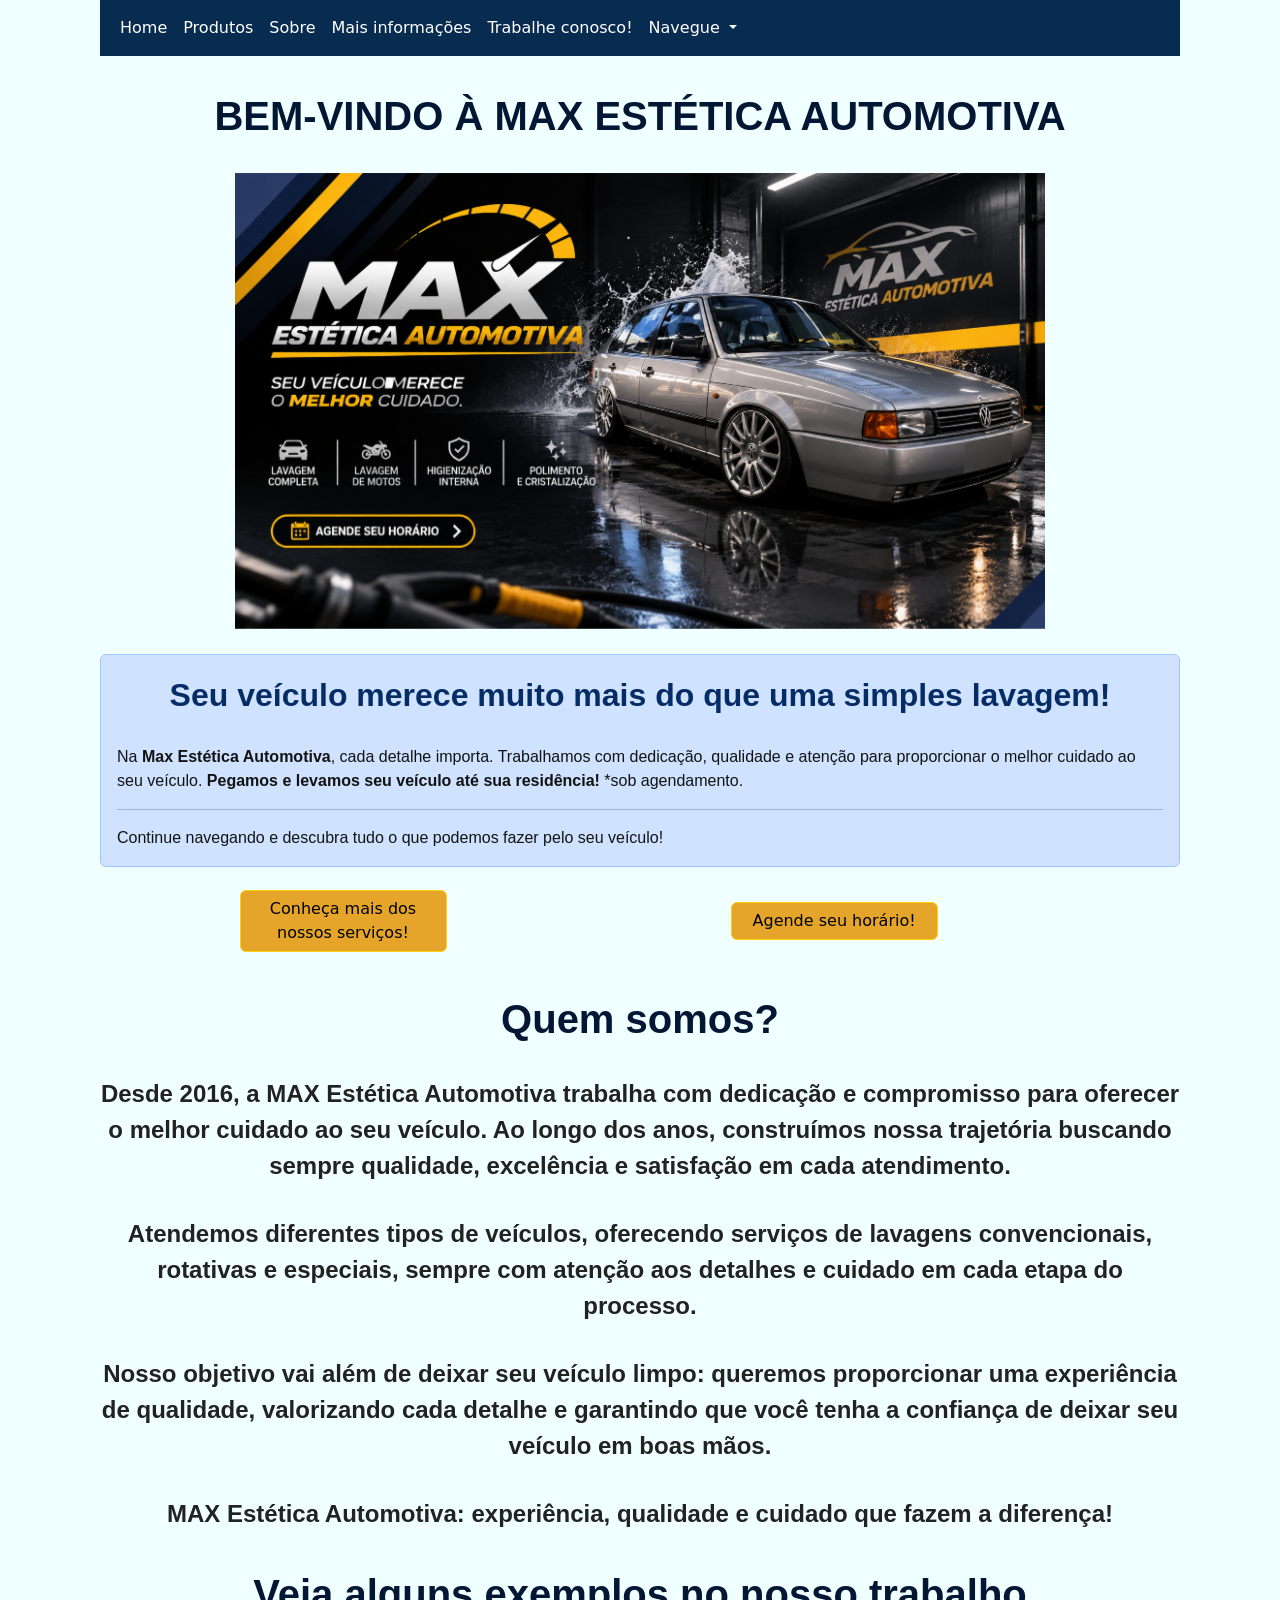
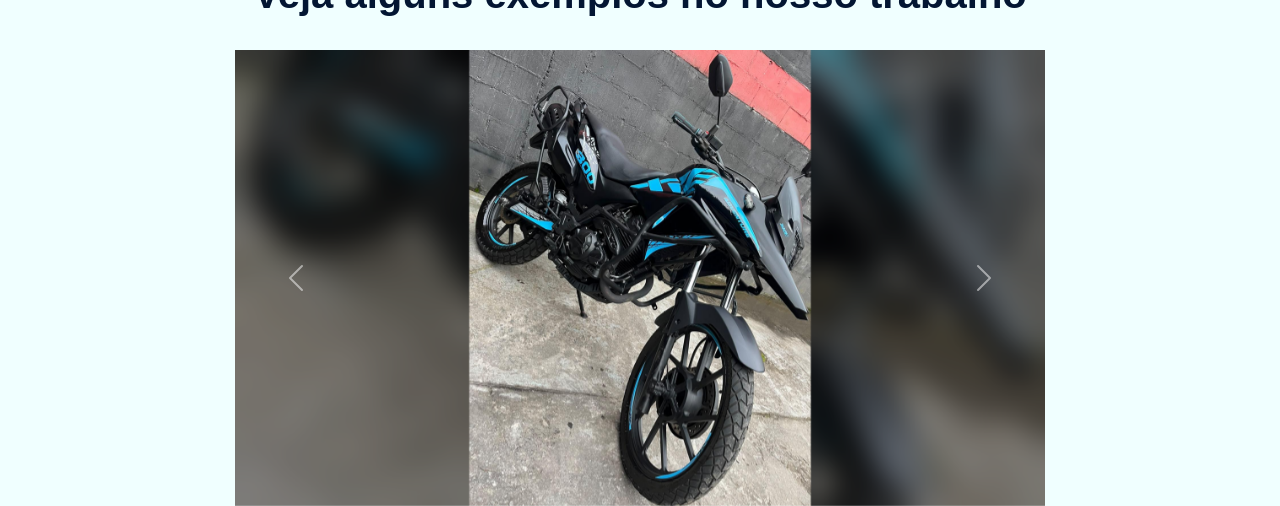
<file: index.html>
<!DOCTYPE html>
<html lang="pt-br">
<head>
    <meta charset="UTF-8">
    <meta name="viewport" content="width=device-width, initial-scale=1.0">
    <link rel="stylesheet" type="text/css" href="bootstrap-5.3.8-dist/css/bootstrap.css">
  <style>
.navbar-max {
    background-color: #082B50;
}
.btn {
  text-align: center;
  width: 45%;
  justify-content: center;
}

    </style>
    <title>Home | MAX Estética Automotiva</title>
</head>
<body>
  <nav class="navbar navbar-expand-lg navbar-max">
    <div class="container-fluid">
        <button class="navbar-toggler" type="button" data-bs-toggle="collapse" data-bs-target="#navbarSupportedContent" aria-controls="navbarSupportedContent" aria-expanded="false" aria-label="Toggle navigation">
        <span class="navbar-toggler-icon"></span>
        </button>
        <div class="collapse navbar-collapse" id="navbarSupportedContent">
        <ul class="navbar-nav me-auto mb-2 mb-lg-0">
            <li class="nav-item">
            <a class="nav-link active" aria-current="page" href="index.html">Home</a>
            </li>
            <li class="nav-item">
            <a class="nav-link" href="página 2.html">Produtos</a>
            </li>
            <li class="nav-item">
            <a class="nav-link" href="página 3.html">Sobre</a>
            </li>
            <li class="nav-item">
            <a class="nav-link" href="página 4.html">Mais informações</a>
            </li>
            <li class="nav-item">
            <a class="nav-link" href="página 5.html">Trabalhe conosco!</a>
            </li>
            <li class="nav-item dropdown">
            <a class="nav-link dropdown-toggle" href="#" role="button" data-bs-toggle="dropdown" aria-expanded="false">
                Navegue
            </a>
            <ul class="dropdown-menu">
                <li><a class="dropdown-item" href="index.html">Home</a></li>
                <li><a class="dropdown-item" href="página 2.html">Produtos</a></li>
                <li><a class="dropdown-item" href="página 3.html">Sobre</a></li>
                <li><a class="dropdown-item" href="página 4.html">Mais informações</a></li>
                <li><a class="dropdown-item" href="página 5.html">Trabalhe conosco</a></li>
            </ul>
            </li>
            <!--li class="nav-item">
            <a class="nav-link disabled" aria-disabled="true">Disabled</a>
            </li-->
        </ul>
        </div>
    </div>
    </nav>
    
<h1>BEM-VINDO À MAX ESTÉTICA AUTOMOTIVA</h1>

     <div class="carrousel"></div>
<div id="carouselExampleRide" class="carousel slide" data-bs-ride="true">
  <div class="carousel-inner">
    <div class="carousel-item active">
      <img src="Imagens/Imagem banner.png" class="d-block w-100" alt="...">
    </div>
  </div>
</div>
<div class="alert alert-primary" role="alert">
  <h2 class="alert-heading">Seu veículo merece muito mais do que uma simples lavagem!</h2>
  <p>Na <b>Max Estética Automotiva</b>, cada detalhe importa. Trabalhamos com dedicação, qualidade e atenção para proporcionar o melhor cuidado ao seu veículo.
  <B>Pegamos e levamos seu veículo até sua residência!</B> *sob agendamento.</p>
  <hr>
  <p class="mb-0">Continue navegando e descubra tudo o que podemos fazer pelo seu veículo!</p>
</div>
<button class="btn">
<a class="btn btn-primary" href="página 2.html" role="button" >Conheça mais dos nossos serviços!</a>
</button>
<button class="btn">
<a class="btn btn-primary" href="página 3.html" role="button" >Agende seu horário!</a>
</button>

<h1>Quem somos?</h1>
<h4>Desde 2016, a MAX Estética Automotiva trabalha com dedicação e compromisso para oferecer o melhor cuidado ao seu veículo. Ao longo dos anos, construímos nossa trajetória buscando sempre qualidade, excelência e satisfação em cada atendimento.</h4>
<h4>Atendemos diferentes tipos de veículos, oferecendo serviços de lavagens convencionais, rotativas e especiais, sempre com atenção aos detalhes e cuidado em cada etapa do processo.</h4>
<h4>Nosso objetivo vai além de deixar seu veículo limpo: queremos proporcionar uma experiência de qualidade, valorizando cada detalhe e garantindo que você tenha a confiança de deixar seu veículo em boas mãos.</h4>
<h4>MAX Estética Automotiva: experiência, qualidade e cuidado que fazem a diferença!</h4>

<h1> Veja alguns exemplos no nosso trabalho</h1>
<div id="carouselTrabalhos" class="carousel slide" data-bs-ride="carousel">

  <div class="carousel-inner">
    <div class="carousel-item active">
      <img src="Imagens/Imagem Moto.png" class="d-block w-100" alt="Moto">
    </div>
    <div class="carousel-item">
      <img src="Imagens/Imagem BMWAzul.png" class="d-block w-100" alt="BMW azul">
    </div>
    <div class="carousel-item">
      <img src="Imagens/Imagem FordBranco.png" class="d-block w-100" alt="Ford branco">
    </div>
  </div>
  <button class="carousel-control-prev" type="button" data-bs-target="#carouselTrabalhos" data-bs-slide="prev">
    <span class="carousel-control-prev-icon" aria-hidden="true"></span>
    <span class="visually-hidden">Anterior</span>
  </button>
  <button class="carousel-control-next" type="button" data-bs-target="#carouselTrabalhos" data-bs-slide="next">
    <span class="carousel-control-next-icon" aria-hidden="true"></span>
    <span class="visually-hidden">Próximo</span>
  </button>
</div>

    <script src="https://cdn.jsdelivr.net/npm/@popperjs/core@2.11.8/dist/umd/popper.min.js" integrity="sha384-I7E8VVD/ismYTF4hNIPjVp/Zjvgyol6VFvRkX/vR+Vc4jQkC+hVqc2pM8ODewa9r" crossorigin="anonymous"></script>
    <script src="https://cdn.jsdelivr.net/npm/bootstrap@5.3.8/dist/js/bootstrap.min.js" integrity="sha384-G/EV+4j2dNv+tEPo3++6LCgdCROaejBqfUeNjuKAiuXbjrxilcCdDz6ZAVfHWe1Y" crossorigin="anonymous"></script>
</body>
</html>
</file>
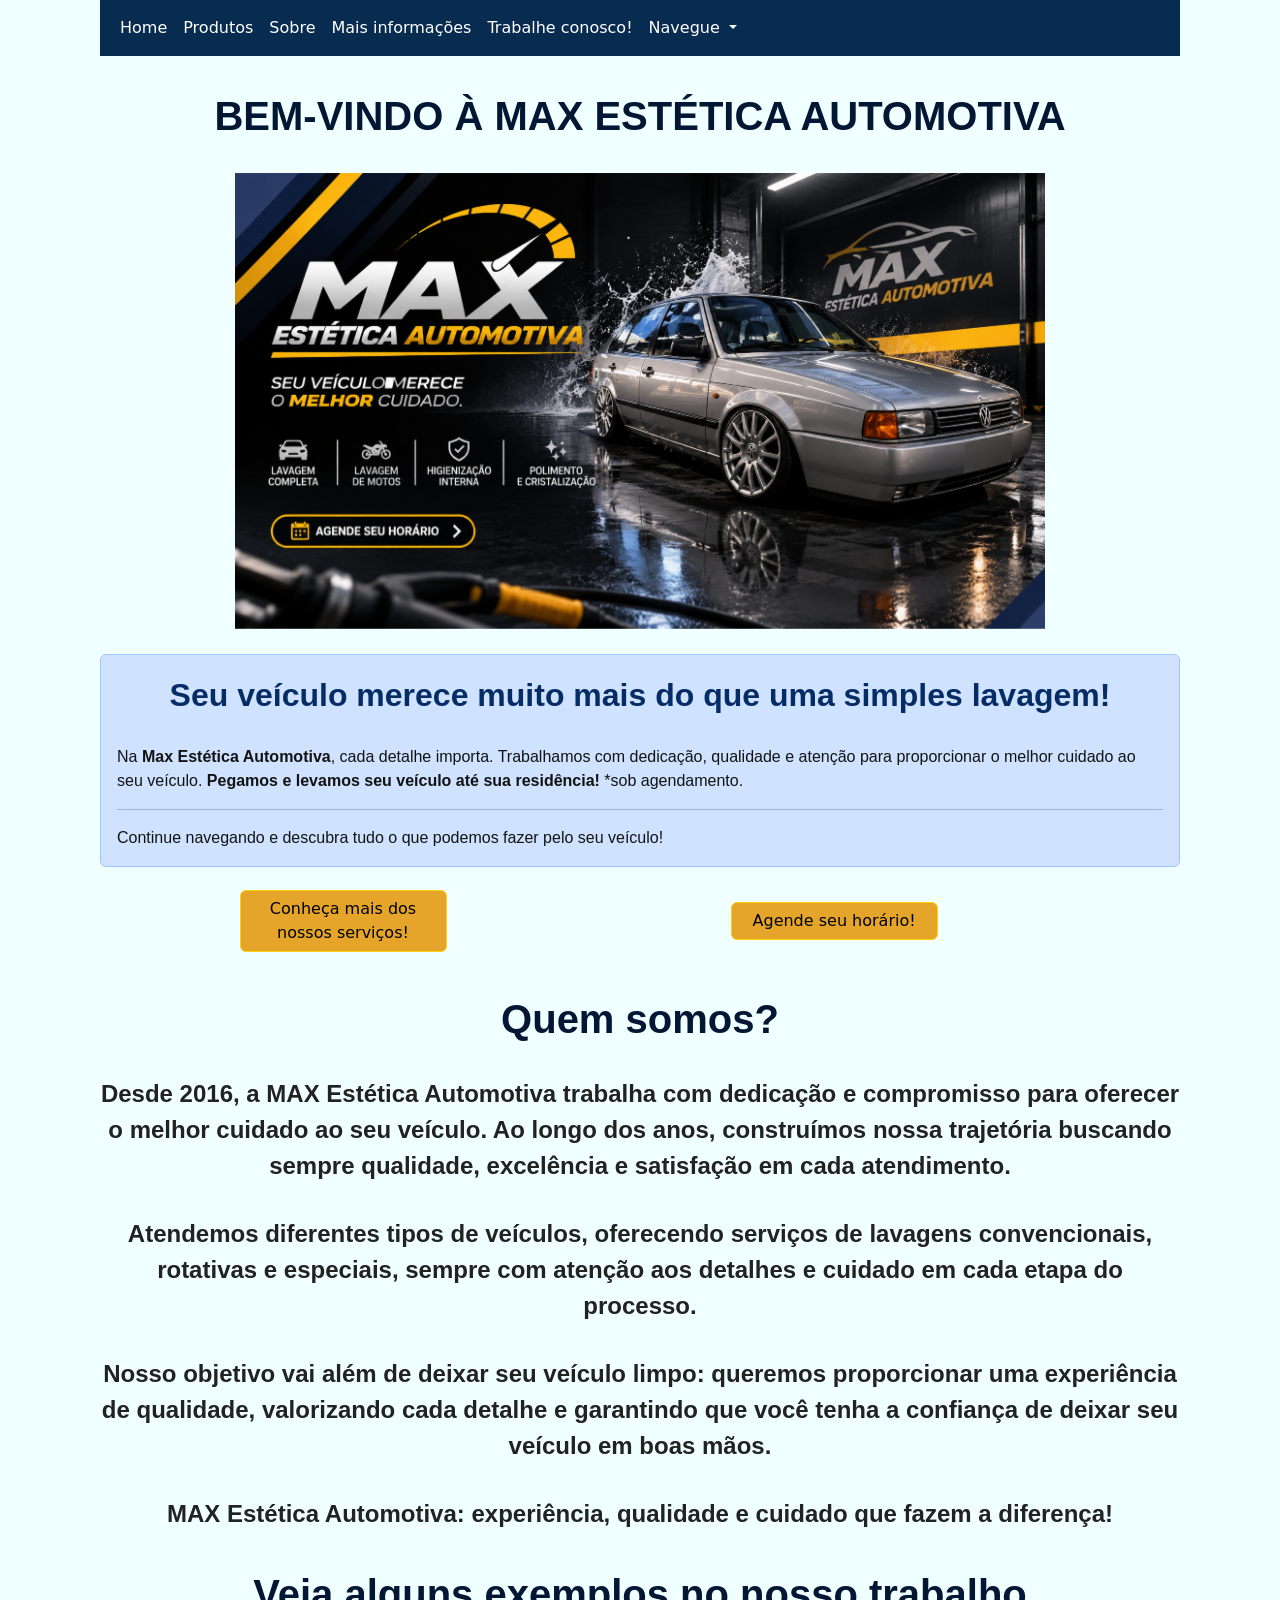
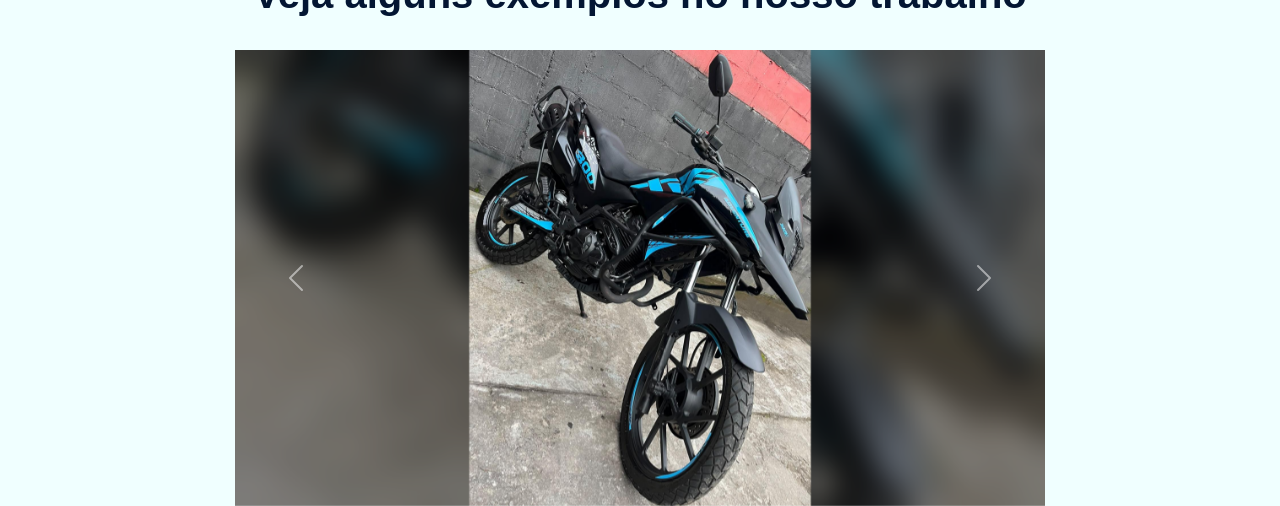
<file: página 1.html>
<!DOCTYPE html>
<html lang="pt-br">
<head>
    <meta charset="UTF-8">
    <meta name="viewport" content="width=device-width, initial-scale=1.0">
    <link rel="stylesheet" type="text/css" href="bootstrap-5.3.8-dist/css/bootstrap.css">
  <style>
.navbar-max {
    background-color: #082B50;
}
.btn {
  text-align: center;
  width: 45%;
  justify-content: center;
}

    </style>
    <title>Home | MAX Estética Automotiva</title>
</head>
<body>
  <nav class="navbar navbar-expand-lg navbar-max">
    <div class="container-fluid">
        <button class="navbar-toggler" type="button" data-bs-toggle="collapse" data-bs-target="#navbarSupportedContent" aria-controls="navbarSupportedContent" aria-expanded="false" aria-label="Toggle navigation">
        <span class="navbar-toggler-icon"></span>
        </button>
        <div class="collapse navbar-collapse" id="navbarSupportedContent">
        <ul class="navbar-nav me-auto mb-2 mb-lg-0">
            <li class="nav-item">
            <a class="nav-link active" aria-current="page" href="página 1.html">Home</a>
            </li>
            <li class="nav-item">
            <a class="nav-link" href="página 2.html">Produtos</a>
            </li>
            <li class="nav-item">
            <a class="nav-link" href="página 3.html">Sobre</a>
            </li>
            <li class="nav-item">
            <a class="nav-link" href="página 4.html">Mais informações</a>
            </li>
            <li class="nav-item">
            <a class="nav-link" href="página 5.html">Trabalhe conosco!</a>
            </li>
            <li class="nav-item dropdown">
            <a class="nav-link dropdown-toggle" href="#" role="button" data-bs-toggle="dropdown" aria-expanded="false">
                Navegue
            </a>
            <ul class="dropdown-menu">
                <li><a class="dropdown-item" href="página 1.html">Home</a></li>
                <li><a class="dropdown-item" href="página 2.html">Produtos</a></li>
                <li><a class="dropdown-item" href="página 3.html">Sobre</a></li>
                <li><a class="dropdown-item" href="página 4.html">Mais informações</a></li>
                <li><a class="dropdown-item" href="página 5.html">Trabalhe conosco</a></li>
            </ul>
            </li>
            <!--li class="nav-item">
            <a class="nav-link disabled" aria-disabled="true">Disabled</a>
            </li-->
        </ul>
        </div>
    </div>
    </nav>
    
<h1>BEM-VINDO À MAX ESTÉTICA AUTOMOTIVA</h1>

     <div class="carrousel"></div>
<div id="carouselExampleRide" class="carousel slide" data-bs-ride="true">
  <div class="carousel-inner">
    <div class="carousel-item active">
      <img src="Imagens/Imagem banner.png" class="d-block w-100" alt="...">
    </div>
  </div>
</div>
<div class="alert alert-primary" role="alert">
  <h2 class="alert-heading">Seu veículo merece muito mais do que uma simples lavagem!</h2>
  <p>Na <b>Max Estética Automotiva</b>, cada detalhe importa. Trabalhamos com dedicação, qualidade e atenção para proporcionar o melhor cuidado ao seu veículo.
  <B>Pegamos e levamos seu veículo até sua residência!</B> *sob agendamento.</p>
  <hr>
  <p class="mb-0">Continue navegando e descubra tudo o que podemos fazer pelo seu veículo!</p>
</div>
<button class="btn">
<a class="btn btn-primary" href="página 2.html" role="button" >Conheça mais dos nossos serviços!</a>
</button>
<button class="btn">
<a class="btn btn-primary" href="página 3.html" role="button" >Agende seu horário!</a>
</button>

<h1>Quem somos?</h1>
<h4>Desde 2016, a MAX Estética Automotiva trabalha com dedicação e compromisso para oferecer o melhor cuidado ao seu veículo. Ao longo dos anos, construímos nossa trajetória buscando sempre qualidade, excelência e satisfação em cada atendimento.</h4>
<h4>Atendemos diferentes tipos de veículos, oferecendo serviços de lavagens convencionais, rotativas e especiais, sempre com atenção aos detalhes e cuidado em cada etapa do processo.</h4>
<h4>Nosso objetivo vai além de deixar seu veículo limpo: queremos proporcionar uma experiência de qualidade, valorizando cada detalhe e garantindo que você tenha a confiança de deixar seu veículo em boas mãos.</h4>
<h4>MAX Estética Automotiva: experiência, qualidade e cuidado que fazem a diferença!</h4>

<h1> Veja alguns exemplos no nosso trabalho</h1>
<div id="carouselTrabalhos" class="carousel slide" data-bs-ride="carousel">

  <div class="carousel-inner">
    <div class="carousel-item active">
      <img src="Imagens/Imagem Moto.png" class="d-block w-100" alt="Moto">
    </div>
    <div class="carousel-item">
      <img src="Imagens/Imagem BMWAzul.png" class="d-block w-100" alt="BMW azul">
    </div>
    <div class="carousel-item">
      <img src="Imagens/Imagem FordBranco.png" class="d-block w-100" alt="Ford branco">
    </div>
  </div>
  <button class="carousel-control-prev" type="button" data-bs-target="#carouselTrabalhos" data-bs-slide="prev">
    <span class="carousel-control-prev-icon" aria-hidden="true"></span>
    <span class="visually-hidden">Anterior</span>
  </button>
  <button class="carousel-control-next" type="button" data-bs-target="#carouselTrabalhos" data-bs-slide="next">
    <span class="carousel-control-next-icon" aria-hidden="true"></span>
    <span class="visually-hidden">Próximo</span>
  </button>
</div>

    <script src="https://cdn.jsdelivr.net/npm/@popperjs/core@2.11.8/dist/umd/popper.min.js" integrity="sha384-I7E8VVD/ismYTF4hNIPjVp/Zjvgyol6VFvRkX/vR+Vc4jQkC+hVqc2pM8ODewa9r" crossorigin="anonymous"></script>
    <script src="https://cdn.jsdelivr.net/npm/bootstrap@5.3.8/dist/js/bootstrap.min.js" integrity="sha384-G/EV+4j2dNv+tEPo3++6LCgdCROaejBqfUeNjuKAiuXbjrxilcCdDz6ZAVfHWe1Y" crossorigin="anonymous"></script>
</body>
</html>
</file>
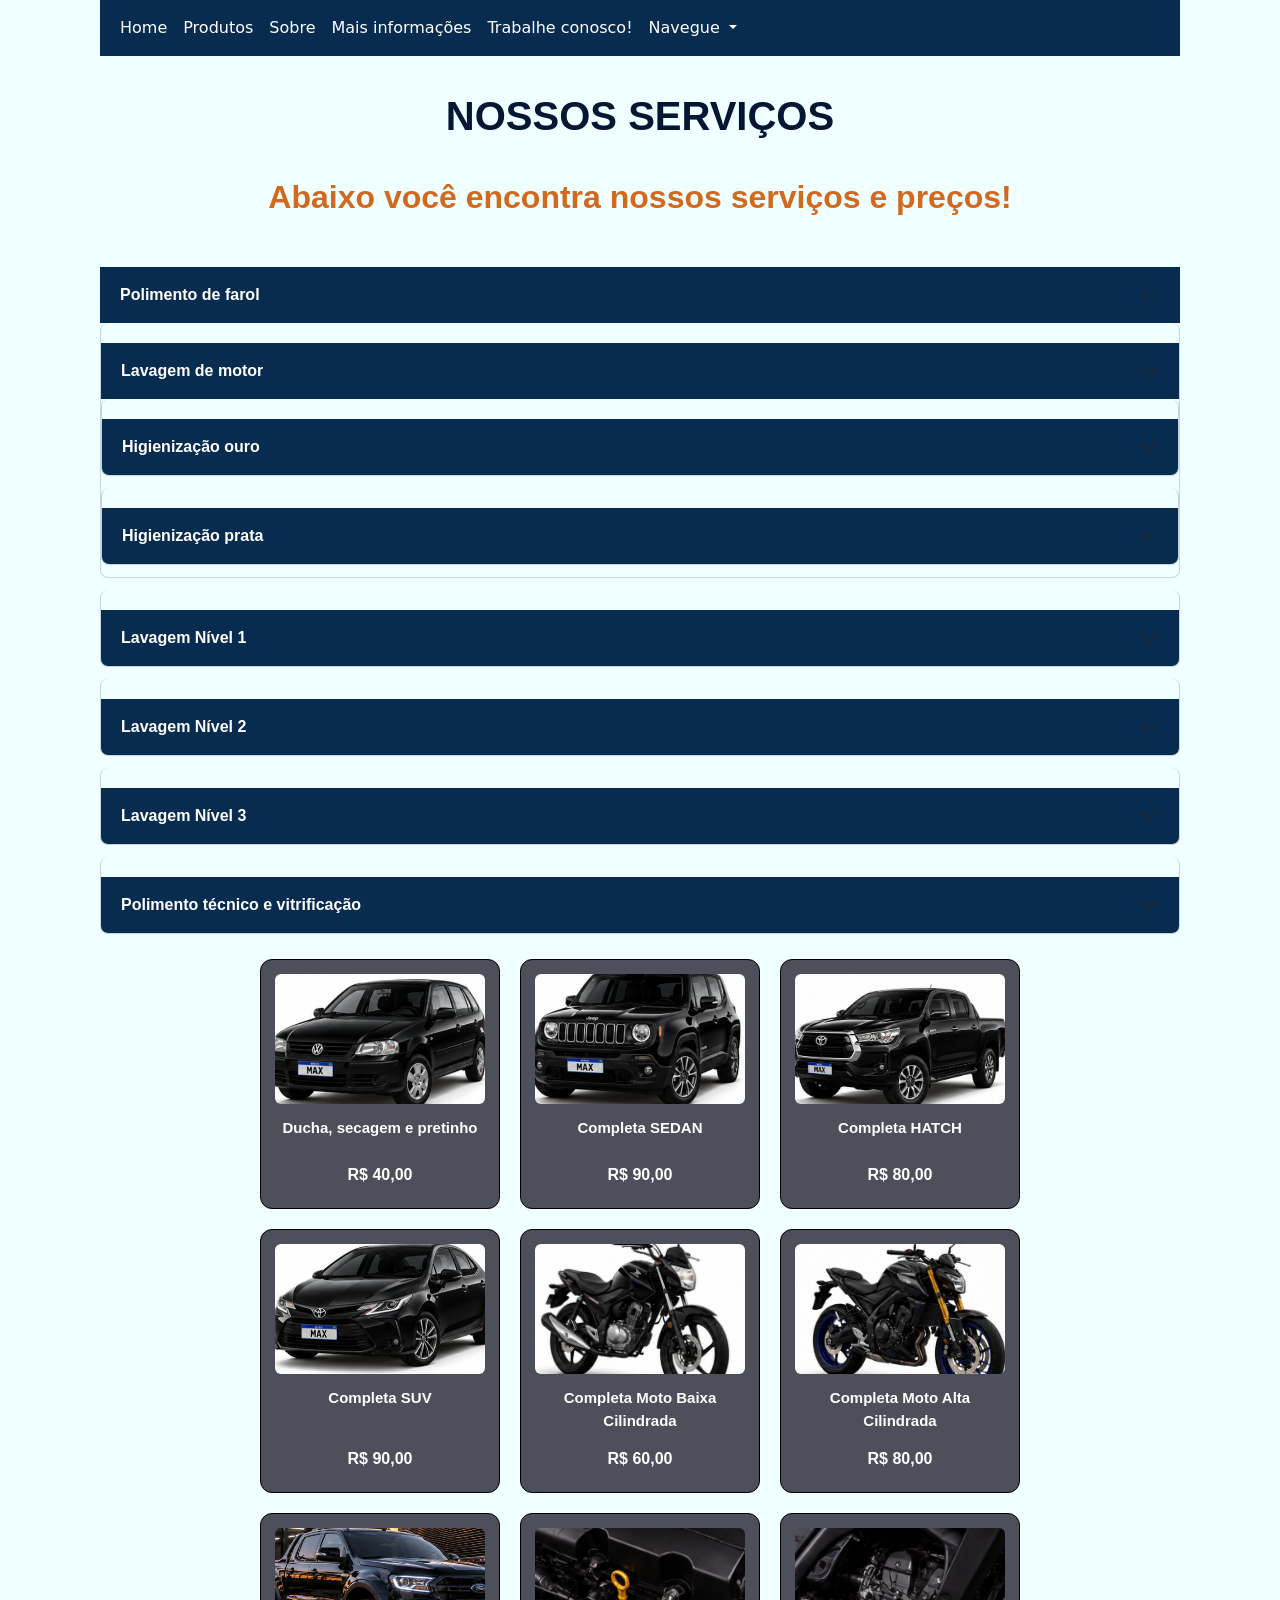
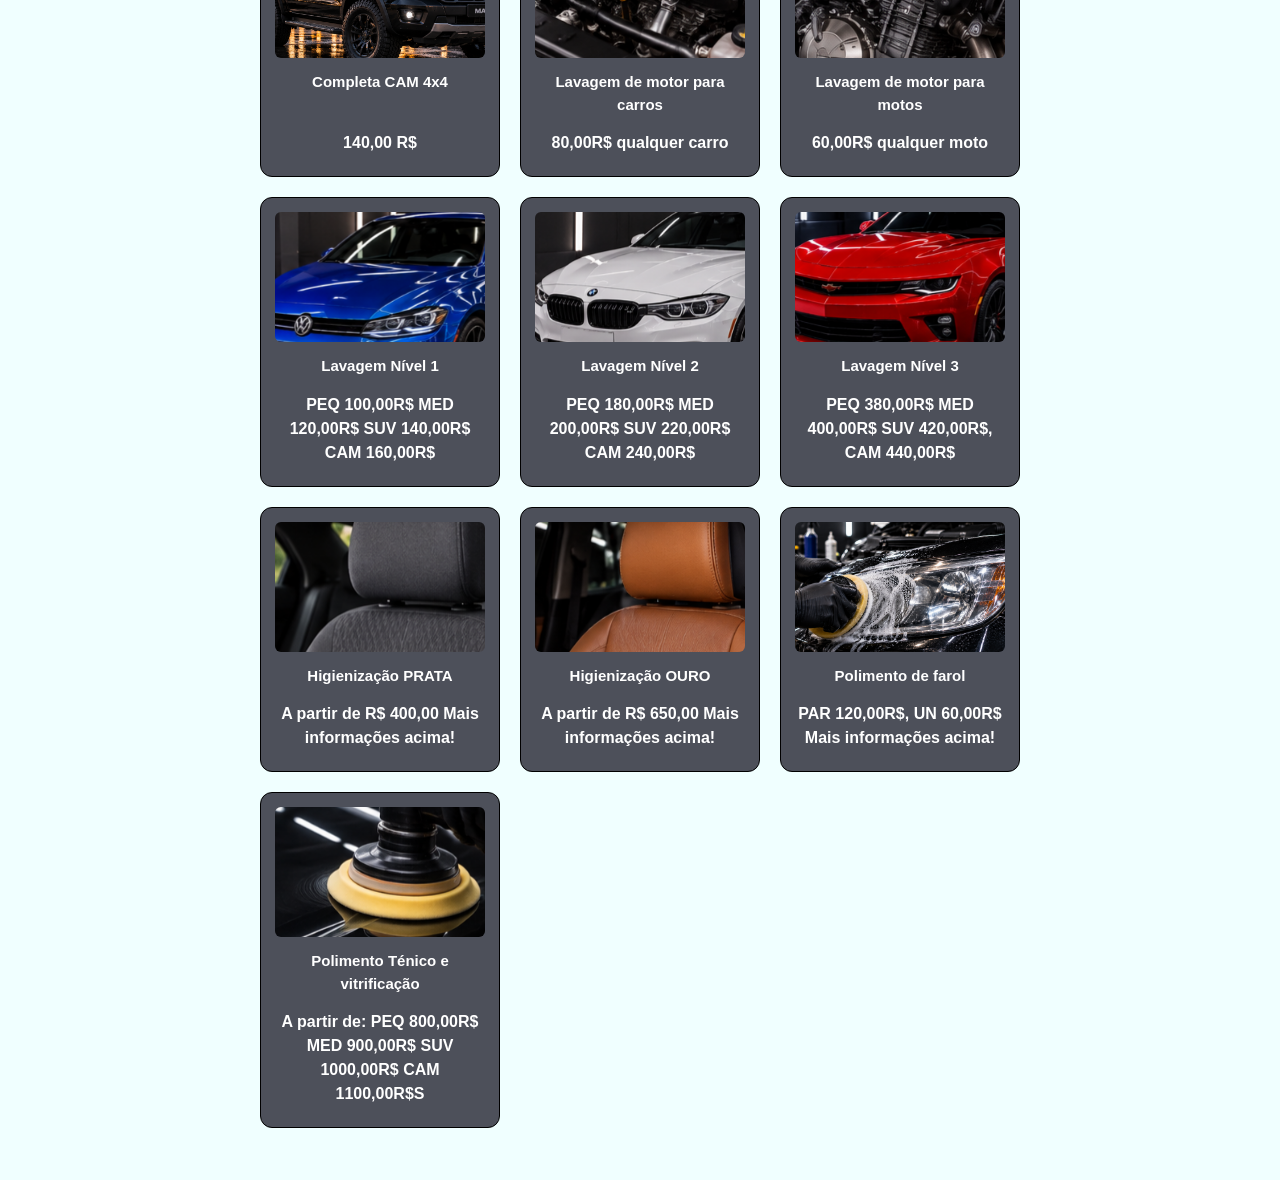
<file: página 2.html>
<!DOCTYPE html>
<html lang="pt-br">
<head>
    <meta charset="UTF-8">
    <meta name="viewport" content="width=device-width, initial-scale=1.0">
    <link rel="stylesheet" type="text/css" href="bootstrap-5.3.8-dist/css/bootstrap.css">
    <style>
    .navbar-max {
    background-color: #082B50;
}

    </style>
    <title>Produtos | MAX Estética Automotiva</title>
</head>
<body>
 <nav class="navbar navbar-expand-lg navbar-max">
    <div class="container-fluid">
        <button class="navbar-toggler" type="button" data-bs-toggle="collapse" data-bs-target="#navbarSupportedContent" aria-controls="navbarSupportedContent" aria-expanded="false" aria-label="Toggle navigation">
        <span class="navbar-toggler-icon"></span>
        </button>
        <div class="collapse navbar-collapse" id="navbarSupportedContent">
        <ul class="navbar-nav me-auto mb-2 mb-lg-0">
            <li class="nav-item">
            <a class="nav-link active" aria-current="page" href="index.html">Home</a>
            </li>
            <li class="nav-item">
            <a class="nav-link" href="página 2.html">Produtos</a>
            </li>
            <li class="nav-item">
            <a class="nav-link" href="página 3.html">Sobre</a>
            </li>
            <li class="nav-item">
            <a class="nav-link" href="página 4.html">Mais informações</a>
            </li>
            <li class="nav-item">
            <a class="nav-link" href="página 5.html">Trabalhe conosco!</a>
            </li>
            <li class="nav-item dropdown">
            <a class="nav-link dropdown-toggle" href="#" role="button" data-bs-toggle="dropdown" aria-expanded="false">
                Navegue
            </a>
            <ul class="dropdown-menu">
                <li><a class="dropdown-item" href="index.html">Home</a></li>
                <li><a class="dropdown-item" href="página 2.html">Produtos</a></li>
                <li><a class="dropdown-item" href="página 3.html">Sobre</a></li>
                <li><a class="dropdown-item" href="página 4.html">Mais informações</a></li>
                <li><a class="dropdown-item" href="página 5.html">Trabalhe conosco</a></li>
            </ul>
            </li>
            <!--li class="nav-item">
            <a class="nav-link disabled" aria-disabled="true">Disabled</a>
            </li-->
        </ul>
        </div>
    </div>
    </nav>

    <h1>NOSSOS SERVIÇOS</h1>
    <h2>Abaixo você encontra nossos serviços e preços!<br></h2>
<div class="accordion accordion-flush"
         id="accordionDesenvolvedoras">

        <div class="accordion-item">
            <h2 class="accordion-header">
                <button class="accordion-button collapsed"
                        type="button"
                        data-bs-toggle="collapse"
                        data-bs-target="#Farol"
                        aria-expanded="false"
                        aria-controls="Farol">
                    Polimento de farol
                </button>
            </h2>
            <div id="Farol"
                 class="accordion-collapse collapse"
                 data-bs-parent="#accordionDesenvolvedoras">
                <div class="accordion-body">
O polimento dos faróis <b>R$ 120,00 o par e R$ 60,00 a unidade.</b>
            </div>
        </div>
        <div class="accordion-item">
            <h2 class="accordion-header">
                <button class="accordion-button collapsed"
                        type="button"
                        data-bs-toggle="collapse"
                        data-bs-target="#motor"
                        aria-expanded="false"
                        aria-controls="motor">
                    Lavagem de motor
                </button>
            </h2>
            <div id="motor"
                 class="accordion-collapse collapse"
                 data-bs-parent="#accordionDesenvolvedoras">
                <div class="accordion-body">
O polimento dos faróis <b>R$ 120,00 o par e R$ 60,00 a unidade.</b>
            </div>
        </div>
        <div class="accordion-item">
            <h2 class="accordion-header">
                <button class="accordion-button collapsed"
                        type="button"
                        data-bs-toggle="collapse"
                        data-bs-target="#higouro"
                        aria-expanded="false"
                        aria-controls="higouro">
                    Higienização ouro
                </button>
            </h2>
            <div id="higouro"
                 class="accordion-collapse collapse"
                 data-bs-parent="#accordionDesenvolvedoras">
                <div class="accordion-body">
Comtempla:<b> Higienização dos bancos de tecido/couro, teto, carpete (com remoção), chassi e troca de filtro, cintos, porta malas, painel, forros de portas e plásticos internos, OXI sanitização e lavagem premium.</b>
                </div>
            </div>
        </div>
        <div class="accordion-item">
            <h2 class="accordion-header">
                <button class="accordion-button collapsed"
                        type="button"
                        data-bs-toggle="collapse"
                        data-bs-target="#higprata"
                        aria-expanded="false"
                        aria-controls="higprata">
                    Higienização prata
                </button>
            </h2>

            <div id="higprata"
                 class="accordion-collapse collapse"
                 data-bs-parent="#accordionDesenvolvedoras">

                <div class="accordion-body">
Comtempla:<b> Higienização dos bancos de tecido/couro, teto, carpete (sem remoção), cintos, porta malas, painel, forros de portas e plásticos internos, OXI sanitização e lavagem premium.</b>
                </div>
            </div>
        </div>
    </div>
        <div class="accordion-item">
            <h2 class="accordion-header">
                <button class="accordion-button collapsed"
                        type="button"
                        data-bs-toggle="collapse"
                        data-bs-target="#lav1"
                        aria-expanded="false"
                        aria-controls="lav1">
                   Lavagem Nível 1
                </button>
            </h2>

            <div id="lav1"
                 class="accordion-collapse collapse"
                 data-bs-parent="#accordionDesenvolvedoras">
                <div class="accordion-body">
Lavagem <b>externa detalhada, enceramento da pintura, revitalização dos plásticos externos, aspiração dos bancos, carpetes e porta malas, limpeza dos vidros, condicionamento dos pneus e aromatizante.</b>
                </div>
            </div>
        </div>
        <div class="accordion-item">
            <h2 class="accordion-header">
                <button class="accordion-button collapsed"
                        type="button"
                        data-bs-toggle="collapse"
                        data-bs-target="#lav2"
                        aria-expanded="false"
                        aria-controls="lav2">
                   Lavagem Nível 2
                </button>
            </h2>

            <div id="lav2"
                 class="accordion-collapse collapse"
                 data-bs-parent="#accordionDesenvolvedoras">
                <div class="accordion-body">
Lavagem <b>externa detalhada, descontaminação química da pintura, descontaminação física da pintura, limpeza e descontaminação ferrosa das rodas, selagem da pintura, revitalização dos plásticos externos, aspiração dos bancos, carpetes e porta malas, limpeza dos vidros, condicionamento dos pneus e aromatizante.</b>
                </div>
            </div>
        </div>
        <div class="accordion-item">
            <h2 class="accordion-header">
                <button class="accordion-button collapsed"
                        type="button"
                        data-bs-toggle="collapse"
                        data-bs-target="#lav3"
                        aria-expanded="false"
                        aria-controls="lav3">
                   Lavagem Nível 3
                </button>
            </h2>

            <div id="lav3"
                 class="accordion-collapse collapse"
                 data-bs-parent="#accordionDesenvolvedoras">
                <div class="accordion-body">
Lavagem <b>externa detalhada, descontaminação química da pintura, descontaminação física da pintura, limpeza e descontaminação ferrosa das rodas, limpeza técnica do motor, aplicação de verniz para motores, lavagem detalhada das caixas e rodas de suspensão removendo as rodas, selagem da pintura, revitalização dos plásticos externos, aspiração dos bancos, carpetes e porta malas, limpeza dos vidros, condicionamento dos pneus e aromatizante.</b>
                </div>
            </div>
        </div>
         <div class="accordion-item">
            <h2 class="accordion-header">
                <button class="accordion-button collapsed"
                        type="button"
                        data-bs-toggle="collapse"
                        data-bs-target="#poli"
                        aria-expanded="false"
                        aria-controls="poli">
                   Polimento técnico e vitrificação
                </button>
            </h2>

            <div id="poli"
                 class="accordion-collapse collapse"
                 data-bs-parent="#accordionDesenvolvedoras">
                <div class="accordion-body">
Lavagem <b>detalhada, descontaminação da pintura, remoção de chuva ácida dos vidros, mascaramento com fitas, mapeamento da pintura, polimento técnico da pintura, polimento técnico dos faróis e lanternas, vitrificação da pintura (até 2 anos de proteção com manutenção) vitrificação de: faróis, lanternas e plásticos externos; e cristaplização dos parabrisas.</b>
                </div>
            </div>
        </div>

</section>

 
<div class="cards-container">

    <div class="dev-card">
        <img src="Imagens/Imagem POP.png"
             class="card-img-top" alt="pop">
        <div class="card-body">
            <h5 class="card-title">Ducha, secagem e pretinho</h5>
            <p class="card-text">R$ 40,00</p>
        </div>
    </div>
    <div class="dev-card">
        <img src="Imagens/Imagem JIPE.png"
             class="card-img-top" alt="Sedan">
        <div class="card-body">
            <h5 class="card-title">Completa SEDAN</h5>
            <p class="card-text">R$ 90,00</p>
        </div>
    </div>
    <div class="dev-card">
        <img src="Imagens/Imagem Hatch.png"
             class="card-img-top" alt="Hatch">
        <div class="card-body">
            <h5 class="card-title">Completa HATCH</h5>
            <p class="card-text">R$ 80,00</p>
        </div>
    </div>
     <div class="dev-card">
        <img src="Imagens/Imagem SUV.png"
             class="card-img-top" alt="SUV">
        <div class="card-body">
            <h5 class="card-title">Completa SUV</h5>
            <p class="card-text">R$ 90,00</p>
        </div>
    </div>
     <div class="dev-card">
        <img src="Imagens/Imagem bcilin.png"
             class="card-img-top" alt="motoB">
        <div class="card-body">
            <h5 class="card-title">Completa Moto Baixa Cilindrada</h5>
            <p class="card-text"> R$ 60,00</p>
        </div>
    </div>
     <div class="dev-card">
        <img src="Imagens/Imagem Altacili.png"
             class="card-img-top" alt="motoA">
        <div class="card-body">
            <h5 class="card-title">Completa Moto Alta Cilindrada </h5>
            <p class="card-text">R$ 80,00</p>
        </div>
    </div>
    <div class="dev-card">
        <img src="Imagens/Imagem cam44.png"
             class="card-img-top" alt="44">
        <div class="card-body">
            <h5 class="card-title">Completa CAM 4x4</h5>
            <p class="card-text"> 140,00 R$</p>
        </div>
    </div>
    <div class="dev-card">
        <img src="Imagens/Imagem motorcarro.png"
             class="card-img-top" alt="motcar">
        <div class="card-body">
            <h5 class="card-title">Lavagem de motor para carros</h5>
            <p class="card-text">80,00R$ qualquer carro</p>
        </div>
    </div>
     <div class="dev-card">
        <img src="Imagens/Imagem motormoto.png"
             class="card-img-top" alt="motmoto">
        <div class="card-body">
            <h5 class="card-title">Lavagem de motor para motos</h5>
            <p class="card-text">60,00R$ qualquer moto</p>
        </div>
    </div>
    <div class="dev-card">
        <img src="Imagens/Imagem carroazul.png"
             class="card-img-top" alt="azul">
        <div class="card-body">
            <h5 class="card-title">Lavagem Nível 1</h5>
            <p class="card-text">
                PEQ 100,00R$
                MED 120,00R$
                SUV 140,00R$
                CAM 160,00R$
            </p>
        </div>
    </div>
    <div class="dev-card">
        <img src="Imagens/Imagem carrobranco.png"
             class="card-img-top" alt="branco">
        <div class="card-body">
            <h5 class="card-title">Lavagem Nível 2</h5>
            <p class="card-text">
                  PEQ 180,00R$
                MED 200,00R$
                SUV 220,00R$
                CAM 240,00R$
            </p>
        </div>
    </div>
    <div class="dev-card">
        <img src="Imagens/Imagem Carrverme.png"
             class="card-img-top" alt="HIOU">
        <div class="card-body">
            <h5 class="card-title">Lavagem Nível 3</h5>
            <p class="card-text">PEQ 380,00R$ MED 400,00R$ SUV 420,00R$, CAM 440,00R$
            </p>
        </div>
    </div>     
    <div class="dev-card">
        <img src="Imagens/Imagem bancotecido.png"
             class="card-img-top" alt="prata">
        <div class="card-body">
            <h5 class="card-title">Higienização PRATA</h5>
            <p class="card-text">A partir de R$ 400,00
                <b>Mais informações acima!</b>
            </p>
        </div>
    </div> 
    <div class="dev-card">
        <img src="Imagens/Imagem bancocouro.png"
             class="card-img-top" alt="ouro">
        <div class="card-body">
            <h5 class="card-title">Higienização OURO</h5>
            <p class="card-text">A partir de R$ 650,00
                <b>Mais informações acima!</b>
            </p>
        </div>
    </div>
    <div class="dev-card">
        <img src="Imagens/imagem lavfarol7.png "
             class="card-img-top" alt="Clavfarol">
        <div class="card-body">
            <h5 class="card-title">Polimento de farol</h5>
            <p class="card-text">PAR 120,00R$, UN 60,00R$ <b>Mais informações acima!</b> </p>
        </div>
    </div>
    <div class="dev-card">
        <img src="Imagens/imagem polimento.png"
             class="card-img-top" alt="polim">
        <div class="card-body">
            <h5 class="card-title">Polimento Ténico e vitrificação</h5>
            <p class="card-text">
            A partir de:
            PEQ 800,00R$
            MED 900,00R$
            SUV 1000,00R$
            CAM 1100,00R$S
            </p>
        </div>
    </div>
    <script src="https://cdn.jsdelivr.net/npm/@popperjs/core@2.11.8/dist/umd/popper.min.js" integrity="sha384-I7E8VVD/ismYTF4hNIPjVp/Zjvgyol6VFvRkX/vR+Vc4jQkC+hVqc2pM8ODewa9r" crossorigin="anonymous"></script>
    <script src="https://cdn.jsdelivr.net/npm/bootstrap@5.3.8/dist/js/bootstrap.min.js" integrity="sha384-G/EV+4j2dNv+tEPo3++6LCgdCROaejBqfUeNjuKAiuXbjrxilcCdDz6ZAVfHWe1Y" crossorigin="anonymous"></script>
</body>
</html>
</file>
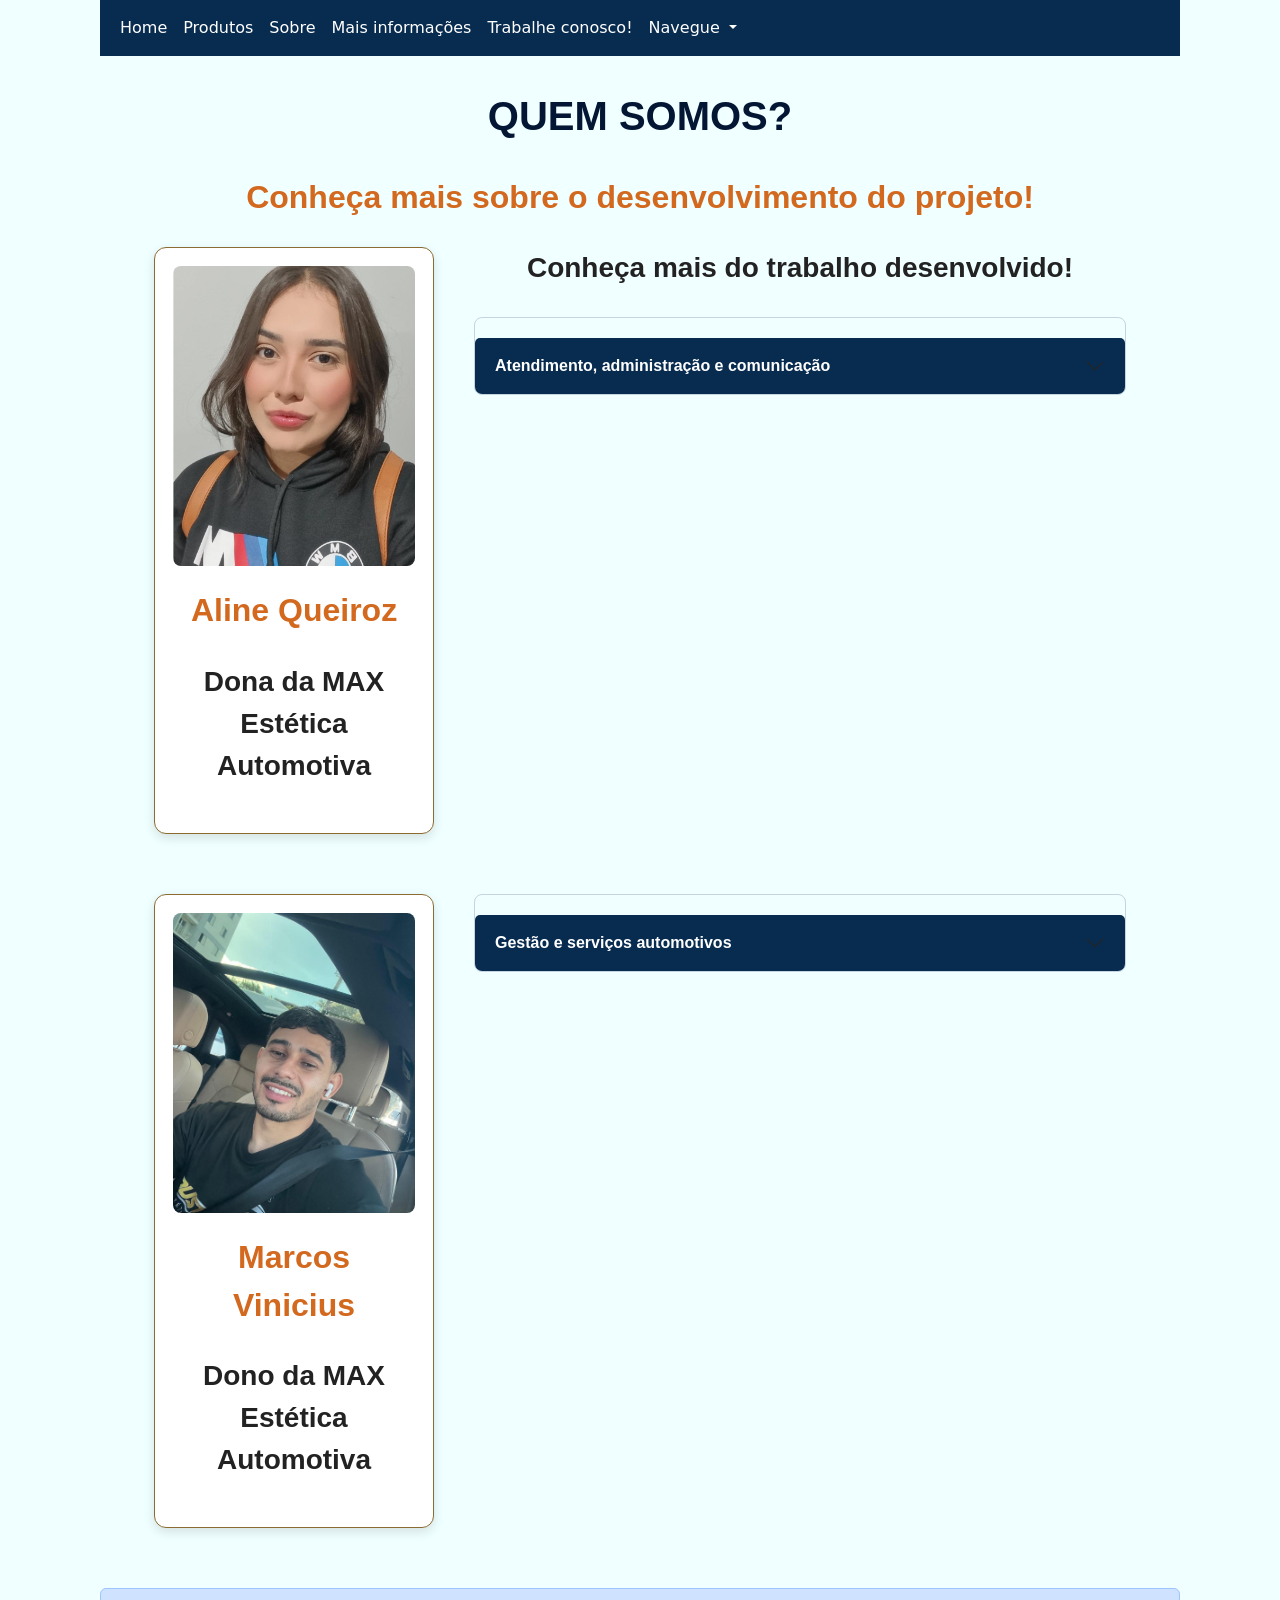
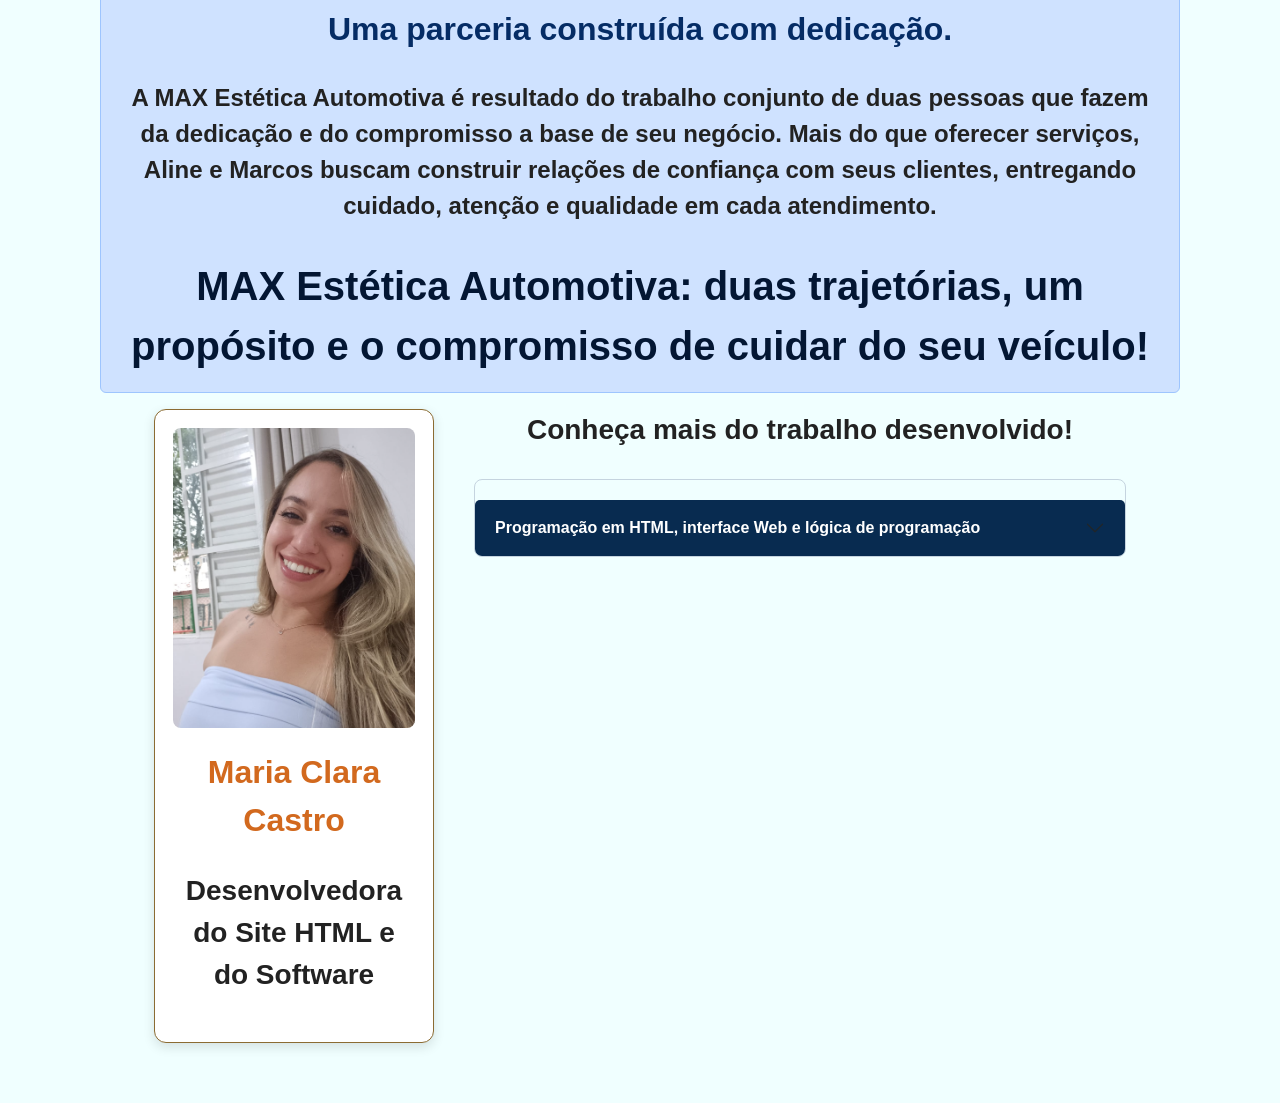
<file: página 3.html>
<!DOCTYPE html>
<html lang="pt-br">
<head>
    <meta charset="UTF-8">
    <meta name="viewport" content="width=device-width, initial-scale=1.0">
    <link rel="stylesheet" type="text/css" href="bootstrap-5.3.8-dist/css/bootstrap.css">

    <style>
        .navbar-max {
            background-color: #082B50;
        }
        .sobre-container {
            display: flex;
            align-items: flex-start;
            justify-content: center;
            gap: 40px;
            width: 90%;
            max-width: 1200px;
            margin: 0 auto 60px;
        }
        .dev-card {
            width: 280px;
            flex-shrink: 0;
            background-color: white;
            border: 1px solid #8b6b32;
            border-radius: 12px;
            padding: 18px;
            box-sizing: border-box;
            text-align: center;
            box-shadow: 0 4px 12px rgba(0,0,0,0.12);
        }
        .dev-card img {
            width: 100%;
            height: 300px;
            object-fit: cover;
            border-radius: 8px;
        }
        .detalhes {
            flex: 1;
            min-width: 0;
        }
    </style>

    <title>Sobre | MAX Estética Automotiva</title>
</head>

<body>
  <nav class="navbar navbar-expand-lg navbar-max">
    <div class="container-fluid">
        <button class="navbar-toggler" type="button" data-bs-toggle="collapse" data-bs-target="#navbarSupportedContent" aria-controls="navbarSupportedContent" aria-expanded="false" aria-label="Toggle navigation">
        <span class="navbar-toggler-icon"></span>
        </button>
        <div class="collapse navbar-collapse" id="navbarSupportedContent">
        <ul class="navbar-nav me-auto mb-2 mb-lg-0">
            <li class="nav-item">
            <a class="nav-link active" aria-current="page" href="index.html">Home</a>
            </li>
            <li class="nav-item">
            <a class="nav-link" href="página 2.html">Produtos</a>
            </li>
            <li class="nav-item">
            <a class="nav-link" href="página 3.html">Sobre</a>
            </li>
            <li class="nav-item">
            <a class="nav-link" href="página 4.html">Mais informações</a>
            </li>
            <li class="nav-item">
            <a class="nav-link" href="página 5.html">Trabalhe conosco!</a>
            </li>
            <li class="nav-item dropdown">
            <a class="nav-link dropdown-toggle" href="#" role="button" data-bs-toggle="dropdown" aria-expanded="false">
                Navegue
            </a>
            <ul class="dropdown-menu">
                <li><a class="dropdown-item" href="index.html">Home</a></li>
                <li><a class="dropdown-item" href="página 2.html">Produtos</a></li>
                <li><a class="dropdown-item" href="página 3.html">Sobre</a></li>
                <li><a class="dropdown-item" href="página 4.html">Mais informações</a></li>
                <li><a class="dropdown-item" href="página 5.html">Trabalhe conosco</a></li>
            </ul>
            </li>
            <!--li class="nav-item">
            <a class="nav-link disabled" aria-disabled="true">Disabled</a>
            </li-->
        </ul>
        </div>
    </div>
    </nav>
    <h1 class="titulo-pagina">QUEM SOMOS?</h1>

    <h2>Conheça mais sobre o desenvolvimento do projeto!</h2>

    <div class="sobre-container">
        <div class="dev-card">
            <img src="Imagens/Imagem Aline.png" alt="Foto de Maria Clara">
            <h2>Aline Queiroz</h2>

            <h3>Dona da MAX Estética Automotiva</h3>

        </div>

        <section class="detalhes">

            <h3>Conheça mais do trabalho desenvolvido!</h3>

            <div class="accordion" id="accordionDesenvolvedoras">

                <div class="accordion-item">

                    <h2 class="accordion-header">
                        <button class="accordion-button collapsed"
                            type="button"
                            data-bs-toggle="collapse"
                            data-bs-target="#aline"
                            aria-expanded="false"
                            aria-controls="aline">
                           Atendimento, administração e comunicação
                        </button>
                    </h2>
                    <div id="aline"
                        class="accordion-collapse collapse"
                        data-bs-parent="#accordionDesenvolvedoras">

                        <div class="accordion-body">

                            <h1>Atendimento, administração e comunicação</h1>
                                <p>Aline é responsável por grande parte da organização administrativa da empresa, pelo relacionamento com os clientes e pela presença da MAX nas redes sociais. Participa da criação de conteúdos, vídeos e divulgação 
                            <p><b>Além das atividades administrativas, também coloca a mão na massa e participa dos serviços de lavagem e cuidado dos veículos, acompanhando de perto a rotina da estética automotiva.</b></p>
                        </div>
                    </div>
                </div>
            </div>
        </section>
    </div>

     <div class="sobre-container">
        <div class="dev-card">
            <img src="Imagens/Imagem Marcos3.png" alt="Foto do Marcos">
            <h2>Marcos Vinicius</h2>

            <h3>Dono da MAX Estética Automotiva</h3>

        </div>

        <section class="detalhes">
            <div class="accordion" id="accordionDesenvolvedoras">

                <div class="accordion-item">

                    <h2 class="accordion-header">
                        <button class="accordion-button collapsed"
                            type="button"
                            data-bs-toggle="collapse"
                            data-bs-target="#marcos"
                            aria-expanded="false"
                            aria-controls="marcos">
                            Gestão e serviços automotivos
                        </button>
                    </h2>
                    <div id="marcos"
                        class="accordion-collapse collapse"
                        data-bs-parent="#accordionDesenvolvedoras">

                        <div class="accordion-body">

                            <h1>Gestão e serviços automotivos</h1>
 <p>Marcos atua diretamente na execução dos serviços, realizando lavagens e diversos procedimentos de estética automotiva. Também participa da administração geral da empresa, organização da equipe, contratação de colaboradores, logística e marketing.</p>

<p><b>Está presente em diferentes etapas do funcionamento da MAX, desde o atendimento das demandas operacionais até a realização dos serviços, contribuindo diariamente para o crescimento do negócio.</b></p>
                        </div>
                    </div>
                </div>
            </div>
        </section>
    </div>
<div class="alert alert-primary" role="alert">
  <h2 class="alert-heading">Uma parceria construída com dedicação.</h2>
<h4>A MAX Estética Automotiva é resultado do trabalho conjunto de duas pessoas que fazem da dedicação e do compromisso a base de seu negócio.
Mais do que oferecer serviços, Aline e Marcos buscam construir relações de confiança com seus clientes, entregando cuidado, atenção e qualidade em cada atendimento.</h4>
  <h1 class="mb-0"><b>MAX Estética Automotiva: duas trajetórias, um propósito e o compromisso de cuidar do seu veículo!</b></h1>
</div>
    <div class="sobre-container">
        <div class="dev-card">
            <img src="Imagens/Imagem Maria2.png" alt="Foto de Maria Clara">
            <h2>Maria Clara Castro</h2>

            <h3>Desenvolvedora do Site HTML e do Software</h3>

        </div>

        <section class="detalhes">

            <h3>Conheça mais do trabalho desenvolvido!</h3>

            <div class="accordion" id="accordionDesenvolvedoras">

                <div class="accordion-item">

                    <h2 class="accordion-header">
                        <button class="accordion-button collapsed"
                            type="button"
                            data-bs-toggle="collapse"
                            data-bs-target="#maria"
                            aria-expanded="false"
                            aria-controls="maria">
                            Programação em HTML, interface Web e lógica de programação
                        </button>
                    </h2>
                    <div id="maria"
                        class="accordion-collapse collapse"
                        data-bs-parent="#accordionDesenvolvedoras">

                        <div class="accordion-body">

                            <h1>DESENVOLVEDORA DO PROJETO</h1>

                            <h2>Por trás do desenvolvimento</h2>

                            <p>
                                Este projeto foi desenvolvido integralmente por uma
                                única desenvolvedora, desde o planejamento e a
                                organização das ideias até a construção e
                                personalização do site.
                            </p>

                            <p>
                                Fui responsável pela estruturação das páginas,
                                desenvolvimento da interface, organização dos
                                conteúdos e implementação dos elementos visuais
                                e interativos, buscando criar uma experiência
                                agradável, intuitiva e funcional para os usuários.
                            </p>

                            <p>
                                Durante o desenvolvimento, utilizei
                                <b>HTML, CSS, JavaScript e Bootstrap</b>,
                                aplicando conhecimentos de programação, estilização,
                                responsividade e organização de componentes para
                                construir um site que representasse a identidade
                                da MAX Estética Automotiva.
                            </p>

                            <p>
                                O projeto conta com páginas dedicadas à apresentação
                                da empresa, divulgação de serviços, informações de
                                contato e apresentação do desenvolvimento, além de
                                recursos visuais como banners, imagens, menus de
                                navegação, cards e elementos interativos.
                            </p>

                            <h2>Um projeto, muitos aprendizados</h2>

                            <p>
                                Desenvolver este trabalho individualmente foi um
                                desafio que exigiu dedicação, criatividade,
                                organização e capacidade de resolver problemas
                                ao longo de cada etapa.
                            </p>

                            <p>
                                Mais do que entregar um site, este projeto representa
                                a aplicação prática dos conhecimentos adquiridos
                                durante minha formação técnica em Informática,
                                demonstrando minha evolução e meu desenvolvimento
                                como futura profissional da área de tecnologia.
                            </p>

                            <h2>
                                Desenvolvimento, criatividade e dedicação
                                em cada detalhe.
                            </h2>

                        </div>
                    </div>
                </div>
            </div>
        </section>
    </div>
    <script src="bootstrap-5.3.8-dist/js/bootstrap.bundle.min.js"></script>
</body>
</html>
</file>
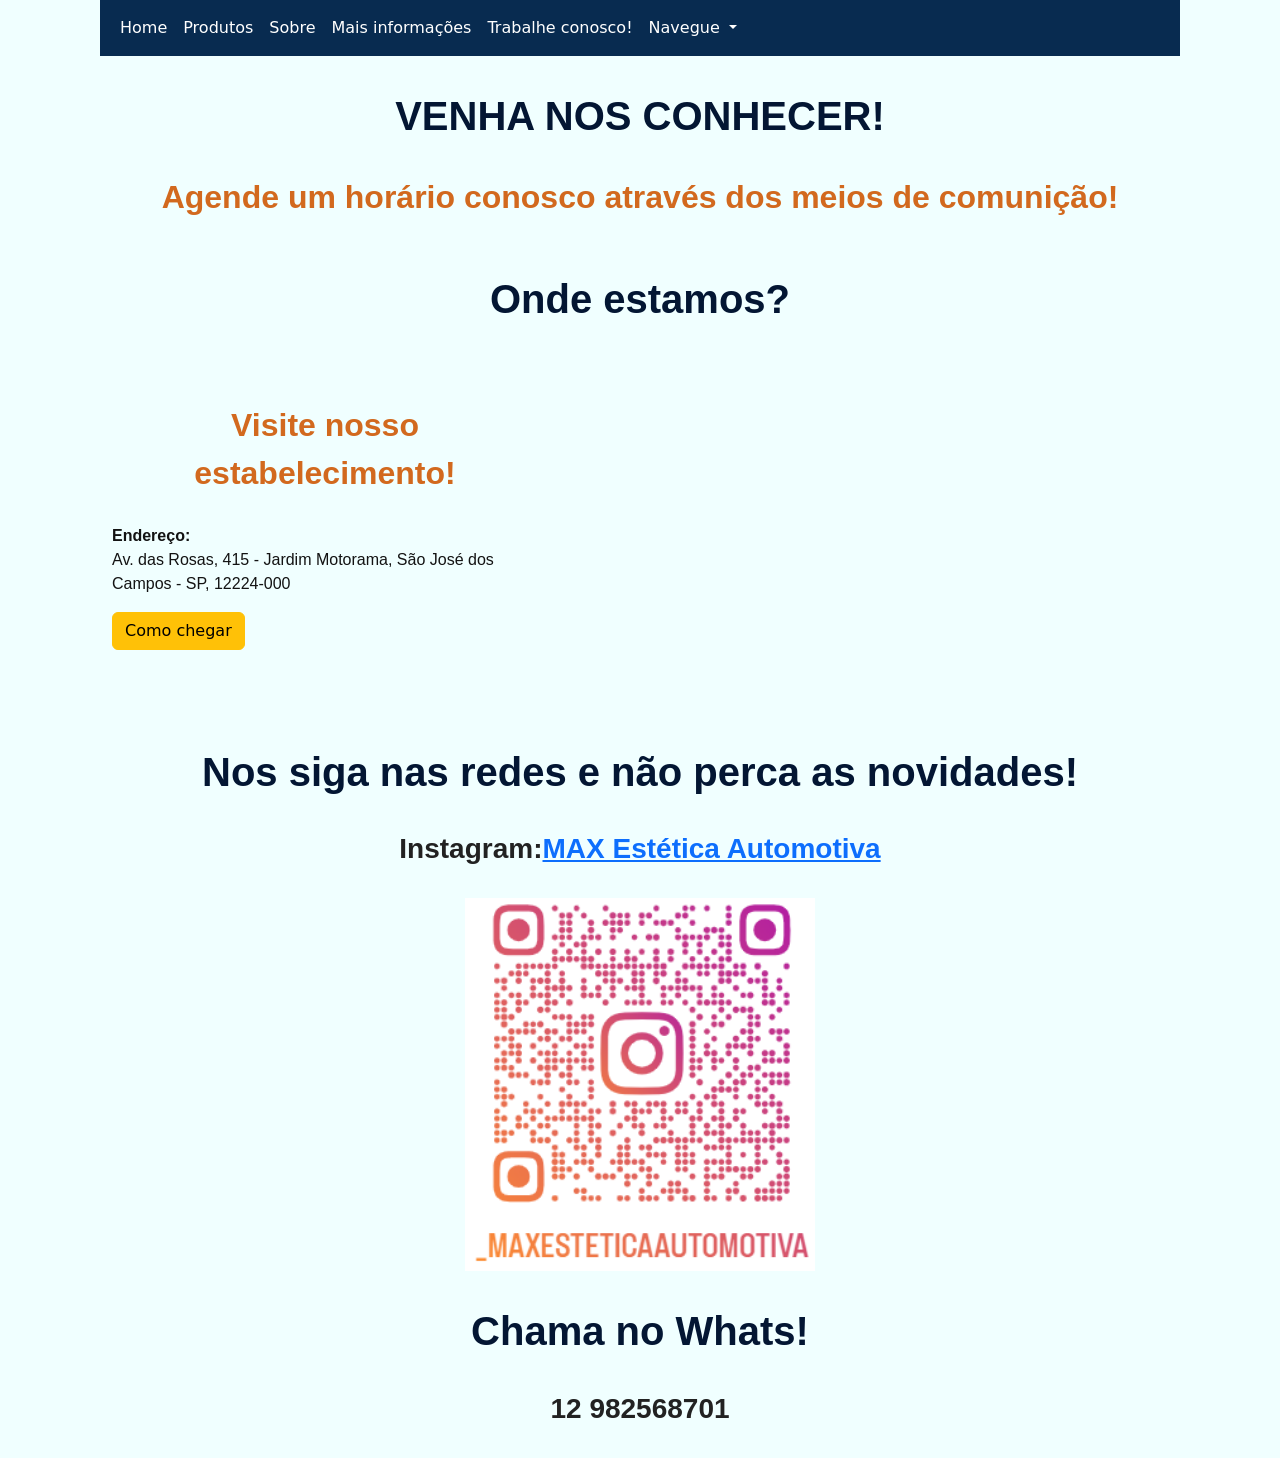
<file: página 4.html>
<!DOCTYPE html>
<html lang="pt-br">
<head>
    <meta charset="UTF-8">
    <meta name="viewport" content="width=device-width, initial-scale=1.0">
    <link rel="stylesheet" type="text/css" href="bootstrap-5.3.8-dist/css/bootstrap.css">
  <style>
   .navbar-max {
    background-color: #082B50;
}
.img {
    text-align: center;
    justify-content: center;
} 

    </style>
    <title>Mais informações | MAX Estética Automotiva</title>
</head>
<body>
 <nav class="navbar navbar-expand-lg navbar-max">
    <div class="container-fluid">
        <button class="navbar-toggler" type="button" data-bs-toggle="collapse" data-bs-target="#navbarSupportedContent" aria-controls="navbarSupportedContent" aria-expanded="false" aria-label="Toggle navigation">
        <span class="navbar-toggler-icon"></span>
        </button>
        <div class="collapse navbar-collapse" id="navbarSupportedContent">
        <ul class="navbar-nav me-auto mb-2 mb-lg-0">
            <li class="nav-item">
            <a class="nav-link active" aria-current="page" href="index.html">Home</a>
            </li>
            <li class="nav-item">
            <a class="nav-link" href="página 2.html">Produtos</a>
            </li>
            <li class="nav-item">
            <a class="nav-link" href="página 3.html">Sobre</a>
            </li>
            <li class="nav-item">
            <a class="nav-link" href="página 4.html">Mais informações</a>
            </li>
            <li class="nav-item">
            <a class="nav-link" href="página 5.html">Trabalhe conosco!</a>
            </li>
            <li class="nav-item dropdown">
            <a class="nav-link dropdown-toggle" href="#" role="button" data-bs-toggle="dropdown" aria-expanded="false">
                Navegue
            </a>
            <ul class="dropdown-menu">
                <li><a class="dropdown-item" href="index.html">Home</a></li>
                <li><a class="dropdown-item" href="página 2.html">Produtos</a></li>
                <li><a class="dropdown-item" href="página 3.html">Sobre</a></li>
                <li><a class="dropdown-item" href="página 4.html">Mais informações</a></li>
                <li><a class="dropdown-item" href="página 5.html">Trabalhe conosco</a></li>
            </ul>
            </li>
            <!--li class="nav-item">
            <a class="nav-link disabled" aria-disabled="true">Disabled</a>
            </li-->
        </ul>
        </div>
    </div>
    </nav>
<h1>VENHA NOS CONHECER!</h1>
    <h2>Agende um horário conosco através dos meios de comunição!</h2>
    
<!-- LOCALIZAÇÃO -->
<section class="container my-5" id="localizacao">

    <h1 class="text-center mb-4">Onde estamos?</h1>

    <div class="row align-items-center">

        <div class="col-md-5 mb-3">
            <h2>Visite nosso estabelecimento!</h2>
            <p>
                <strong>Endereço:</strong><br>
              Av. das Rosas, 415 - Jardim Motorama,
              São José dos Campos - SP, 12224-000
            </p>

            <a href="https://www.google.com.br/maps/place/Max+-+Est%C3%A9tica+Automotiva/@-23.1746383,-45.8261814,766m/data=!3m2!1e3!4b1!4m6!3m5!1s0x94cc4db6dfdf3afd:0x3affacc8f3764b3e!8m2!3d-23.1746383!4d-45.8236065!16s%2Fg%2F11vy2ddhmr?entry=ttu&g_ep=EgoyMDI2MTEwNC4wIKXMDSoASAFQAw%3D%3D"
               target="_blank"
               class="btn btn-warning">
                Como chegar
            </a>
        </div>

        <div class="col-md-7">
            <div class="ratio ratio-16x9">
                <iframe src="https://www.google.com/maps/embed?pb=!1m18!1m12!1m3!1d3333.566555041452!2d-45.82618142511077!3d-23.17463827906733!2m3!1f0!2f0!3f0!3m2!1i1024!2i768!4f13.1!3m3!1m2!1s0x94cc4db6dfdf3afd%3A0x3affacc8f3764b3e!2sMax%20-%20Est%C3%A9tica%20Automotiva!5e1!3m2!1spt-BR!2sbr!4v1794260677461!5m2!1spt-BR!2sbr" width="600" height="450" style="border:0;" allowfullscreen="" loading="lazy" referrerpolicy="strict-origin-when-cross-origin"></iframe>
            </div>
        </div>

    </div>

</section>

<h1>Nos siga nas redes e não perca as novidades!</h1>
<h3>Instagram:<a href="https://www.instagram.com/_maxesteticaautomotiva/" target="_blank">MAX Estética Automotiva</a></h3>
<div class="img">
<img src="Imagens/Imagem insta.png" width="350px">
</div>

<h1>Chama no Whats!</h1>
<h3> 12 982568701</h3>
    <script src="https://cdn.jsdelivr.net/npm/@popperjs/core@2.11.8/dist/umd/popper.min.js" integrity="sha384-I7E8VVD/ismYTF4hNIPjVp/Zjvgyol6VFvRkX/vR+Vc4jQkC+hVqc2pM8ODewa9r" crossorigin="anonymous"></script>
    <script src="https://cdn.jsdelivr.net/npm/bootstrap@5.3.8/dist/js/bootstrap.min.js" integrity="sha384-G/EV+4j2dNv+tEPo3++6LCgdCROaejBqfUeNjuKAiuXbjrxilcCdDz6ZAVfHWe1Y" crossorigin="anonymous"></script>
</body>
</html>
</file>
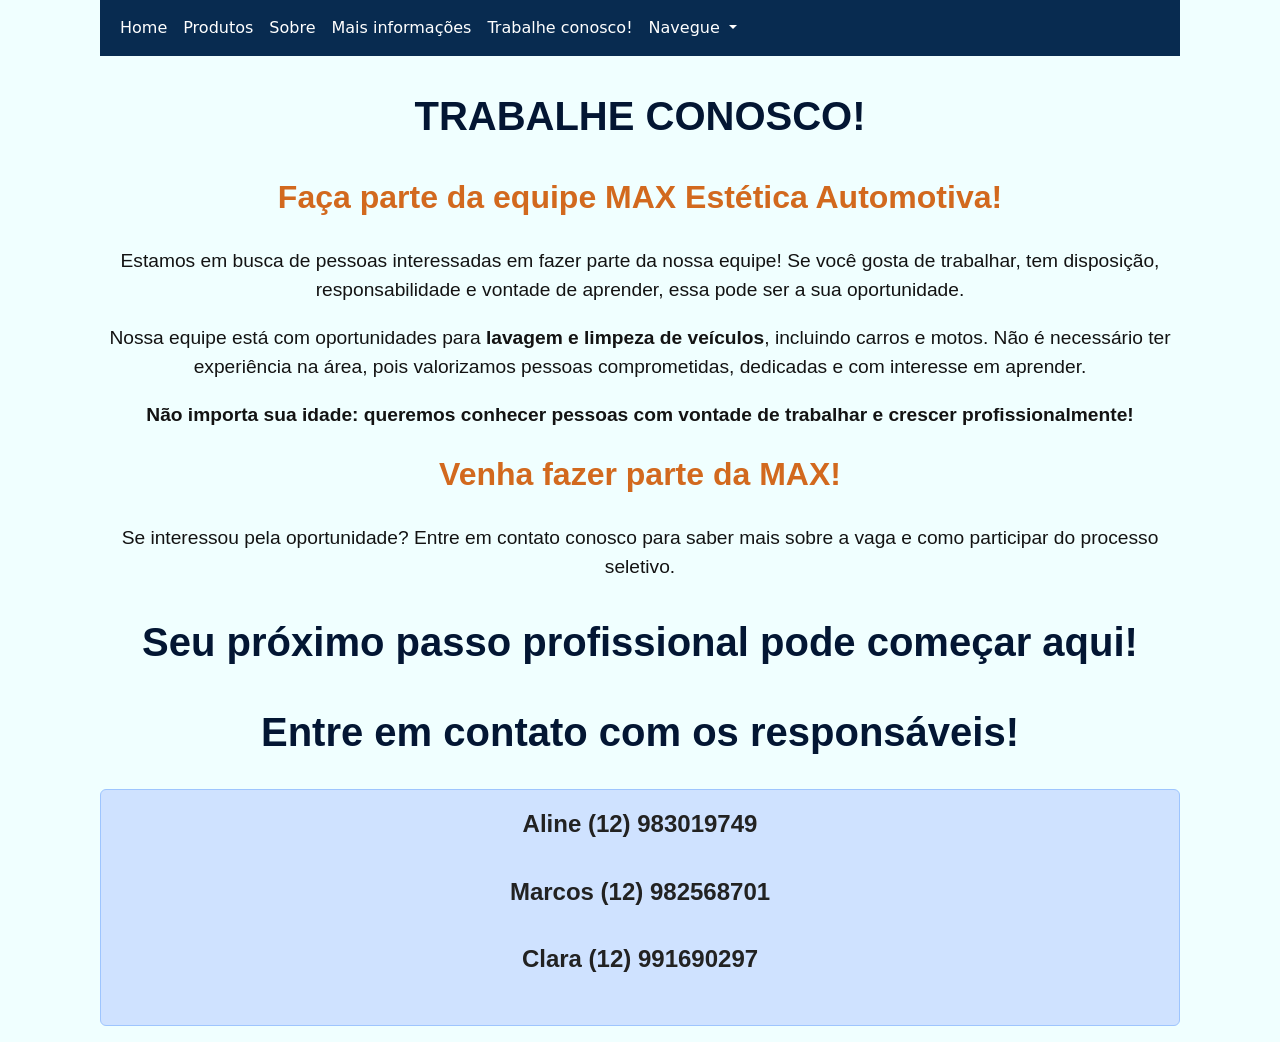
<file: página 5.html>
<!DOCTYPE html>
<html lang="pt-br">
<head>
    <meta charset="UTF-8">
    <meta name="viewport" content="width=device-width, initial-scale=1.0">
    <link rel="stylesheet" type="text/css" href="bootstrap-5.3.8-dist/css/bootstrap.css">
    <style>
    .navbar-max {
    background-color: #082B50;
}
p {
    text-align: center;
font-size: larger;
}

    </style>
    <title>Trabalhe conosco | MAX Estética Automotiva</title>
</head>
<body>
 <nav class="navbar navbar-expand-lg navbar-max">
    <div class="container-fluid">
        <button class="navbar-toggler" type="button" data-bs-toggle="collapse" data-bs-target="#navbarSupportedContent" aria-controls="navbarSupportedContent" aria-expanded="false" aria-label="Toggle navigation">
        <span class="navbar-toggler-icon"></span>
        </button>
        <div class="collapse navbar-collapse" id="navbarSupportedContent">
        <ul class="navbar-nav me-auto mb-2 mb-lg-0">
            <li class="nav-item">
            <a class="nav-link active" aria-current="page" href="index.html">Home</a>
            </li>
            <li class="nav-item">
            <a class="nav-link" href="página 2.html">Produtos</a>
            </li>
            <li class="nav-item">
            <a class="nav-link" href="página 3.html">Sobre</a>
            </li>
            <li class="nav-item">
            <a class="nav-link" href="página 4.html">Mais informações</a>
            </li>
            <li class="nav-item">
            <a class="nav-link" href="página 5.html">Trabalhe conosco!</a>
            </li>
            <li class="nav-item dropdown">
            <a class="nav-link dropdown-toggle" href="#" role="button" data-bs-toggle="dropdown" aria-expanded="false">
                Navegue
            </a>
            <ul class="dropdown-menu">
                <li><a class="dropdown-item" href="index.html">Home</a></li>
                <li><a class="dropdown-item" href="página 2.html">Produtos</a></li>
                <li><a class="dropdown-item" href="página 3.html">Sobre</a></li>
                <li><a class="dropdown-item" href="página 4.html">Mais informações</a></li>
                <li><a class="dropdown-item" href="página 5.html">Trabalhe conosco</a></li>
            </ul>
            </li>
            <!--li class="nav-item">
            <a class="nav-link disabled" aria-disabled="true">Disabled</a>
            </li-->
        </ul>
        </div>
    </div>
    </nav>

<h1>TRABALHE CONOSCO!</h1>

<h2>Faça parte da equipe MAX Estética Automotiva!</h2>

<p>Estamos em busca de pessoas interessadas em fazer parte da nossa equipe! Se você gosta de trabalhar, tem disposição, responsabilidade e vontade de aprender, essa pode ser a sua oportunidade.</p>

<p>Nossa equipe está com oportunidades para <b>lavagem e limpeza de veículos</b>, incluindo carros e motos. Não é necessário ter experiência na área, pois valorizamos pessoas comprometidas, dedicadas e com interesse em aprender.</p>

<p><b>Não importa sua idade: queremos conhecer pessoas com vontade de trabalhar e crescer profissionalmente!</b></p>

<h2>Venha fazer parte da MAX!</h2>

<p>Se interessou pela oportunidade? Entre em contato conosco para saber mais sobre a vaga e como participar do processo seletivo.</p>

<h1>Seu próximo passo profissional pode começar aqui!</h1>

<h1>Entre em contato com os responsáveis!</h1>
   <div class="alert alert-primary" role="alert">
<h4>Aline (12) 983019749</h4>
<h4>Marcos (12) 982568701</h4>
<h4>Clara (12) 991690297</h4>
</div>
</file>
